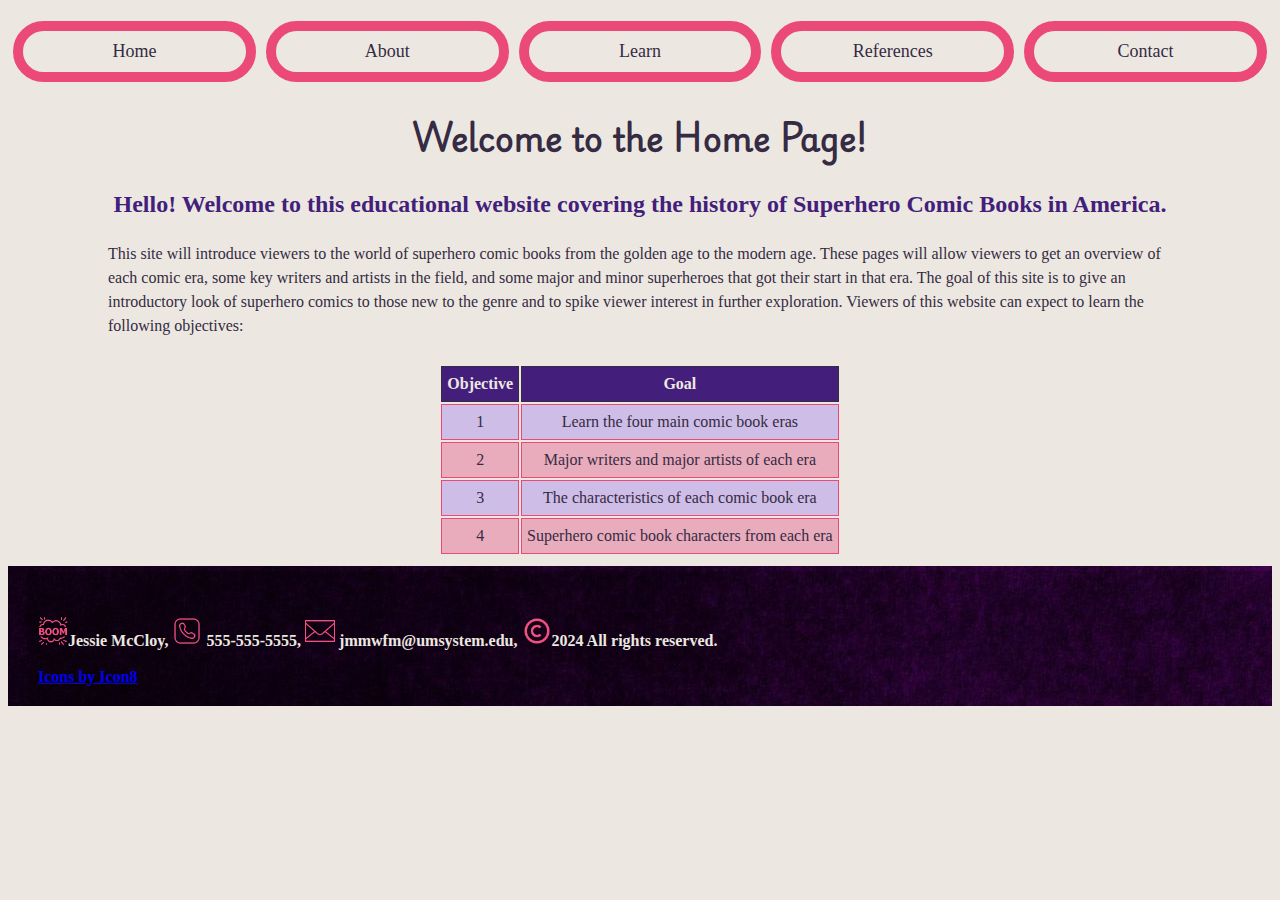
<file: islt_7310/index.html>
<!DOCTYPE html>
<html lang="en-US">
    <head>
        <meta charset="utf-8">
        <meta name="viewport" content="width=device-width, initial-scale=1">
        <link rel="shortcut icon" type="image/x-icon" href="favicon.ico">
        <title>Home Page</title>
        <!--This is the Home page for Web Development assignment-->

        <link rel="stylesheet" href="style.css">
        <link rel="navigation stylesheet" href="nav.css">

    </head>
    <body>
        <nav><ul>
            <li><a href = "index.html">Home</a></li>
            <li><a href = "about.html">About</a></li>
            <li><a href = "learn.html">Learn</a>
               <!--<ul>
                    <li><a href = "#">Link 1</a></li>
                    <li><a href = "#">Link 2</a></li>
                    <li><a href = "#">Link 3</a></li>
                    <li><a href = "#">Link 4</a></li>
                </ul></li>-->
            <li><a href = "reference.html">References</a></li>
            <li><a href = "contact.html">Contact</a></li>
        </ul></nav>
        <header> <h1>Welcome to the Home Page!</h1><!--This website is about the Comic Book history of Superheroes in the United States--></header>
        <main>
            <div class="welcome">
            <h2 class="h_index">Hello! Welcome to this educational website covering the history of
Superhero Comic Books in America.</h2>
            <p class="intro">This site will introduce viewers to the world of superhero comic books from
the golden age to the modern age. These pages will allow viewers to get an
overview of each comic era, some key writers and artists in the field, and
some major and minor superheroes that got their start in that era. The goal
of this site is to give an introductory look of superhero comics to those new
to the genre and to spike viewer interest in further exploration. Viewers of
this website can expect to learn the following objectives:
            <!-- <ol class="obj">
                <li>Learn the four main comic book eras: The Golden Age, The Silver Age,
The Bronze Age, and the Modern Age</li>
                <li>The characteristics of each comic book era</li>
                 <li>Major writers and major artists of each era</li>
                 <li>Superhero comic book characters from each era</li>
            </ol> -->
            <div class = "table">
                <table>
                    <thead>
                    <tr class="thead">
                        <th>Objective</th>
                        <th>Goal</th>
                    </tr>
                    </thead>
                    <tbody>
                    <tr>
                        <td>1</td>
                        <td>Learn the four main comic book eras</td>
                    </tr>
                    <tr>
                        <td>2</td>
                        <td>Major writers and major artists of each era</td>
                    </tr>
                    <tr>
                        <td>3</td>
                        <td>The characteristics of each comic book era</td>
                    </tr>
                    <tr>
                        <td>4</td>
                        <td>Superhero comic book characters from each era</td>
                    </tr>
                    </tbody>
                </table>
            </div>
        </div>
        </main>
        <footer>
            <img src="comic_icon.png" title="comic" width = "30"><strong>Jessie McCloy,</strong> 
            <img src="phone_icon.png" title="phone" width = "30"> <strong>555-555-5555, </strong>  
            <img src="email_icon.png" title="email" width = "30"> <strong>jmmwfm@umsystem.edu,</strong>   
            <img src="copyright_icon.png" title="copyright" width = "30"><strong>2024 All rights reserved.</strong><br><br>
            <a href="https://icon8.com"><strong>Icons by Icon8</strong></a>
        </footer>
    </body>
</html>
</file>
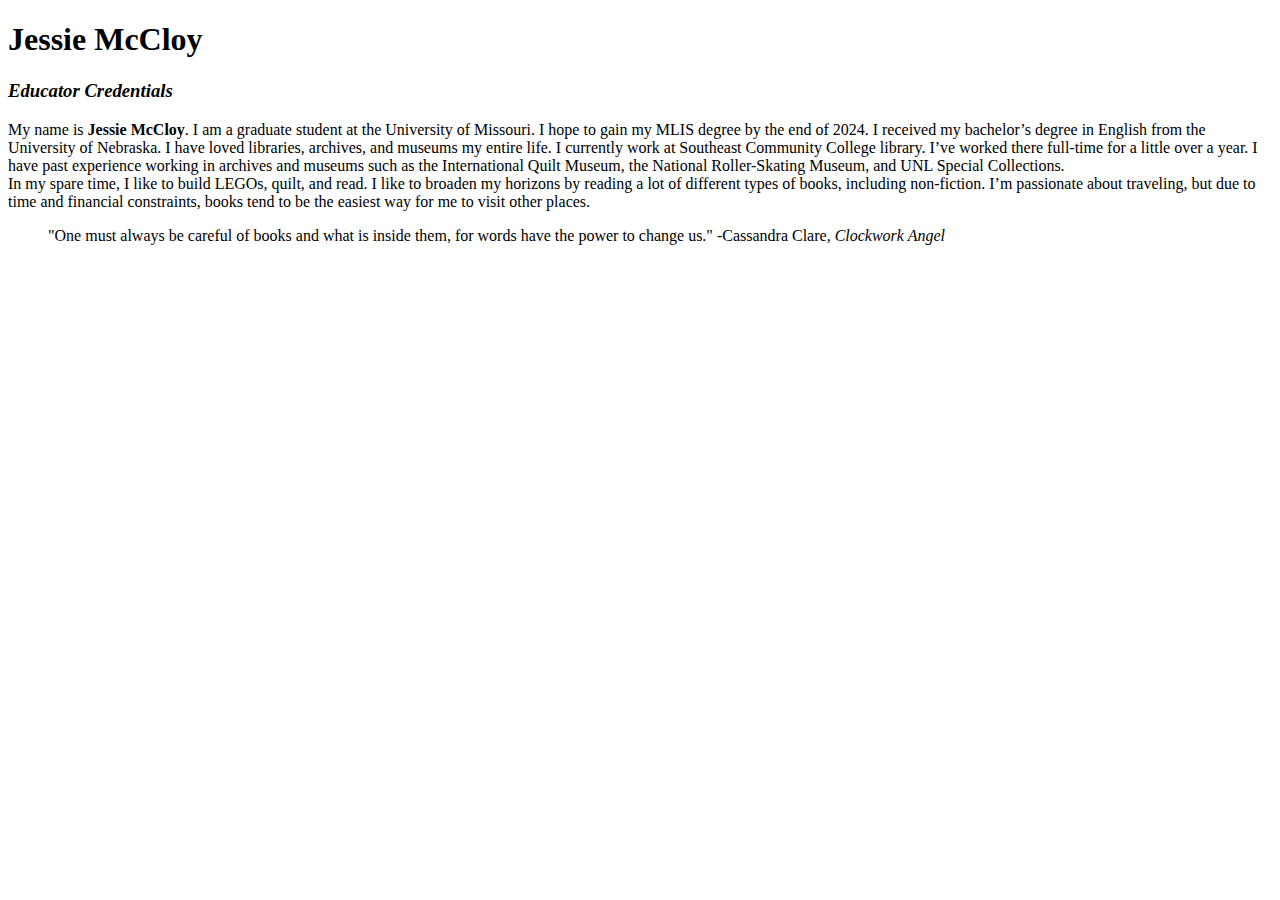
<file: about.html>
<!DOCTYPE html>
<html lang="en-US">
    <head>
        <meta charset="utf-8">
        <title>Jessie McCloy</title>
        <!--This is the About Me page for Web Development assignment-->
    </head>
    <body>
       <h1>Jessie McCloy</h1>
       <h3><em>Educator Credentials</em></h3>
       <p>My name is <strong>Jessie McCloy</strong>. I am a graduate student at the University of Missouri. I hope to gain my MLIS degree by the end of 2024. I received my bachelor’s degree in English from the University of Nebraska. I have loved libraries, archives, and museums my entire life. I currently work at Southeast Community College library. I’ve worked there full-time for a little over a year. I have past experience working in archives and museums such as the International Quilt Museum, the National Roller-Skating Museum, and UNL Special Collections. <br/> In my spare time, I like to build LEGOs, quilt, and read. I like to broaden my horizons by reading a lot of different types of books, including non-fiction. I’m passionate about traveling, but due to time and financial constraints, books tend to be the easiest way for me to visit other places.</p>

       <blockquote>"One must always be careful of books and what is inside them, for words have the power to change us." -Cassandra Clare, <em>Clockwork Angel</em></blockquote>

    </body>
</html>
</file>
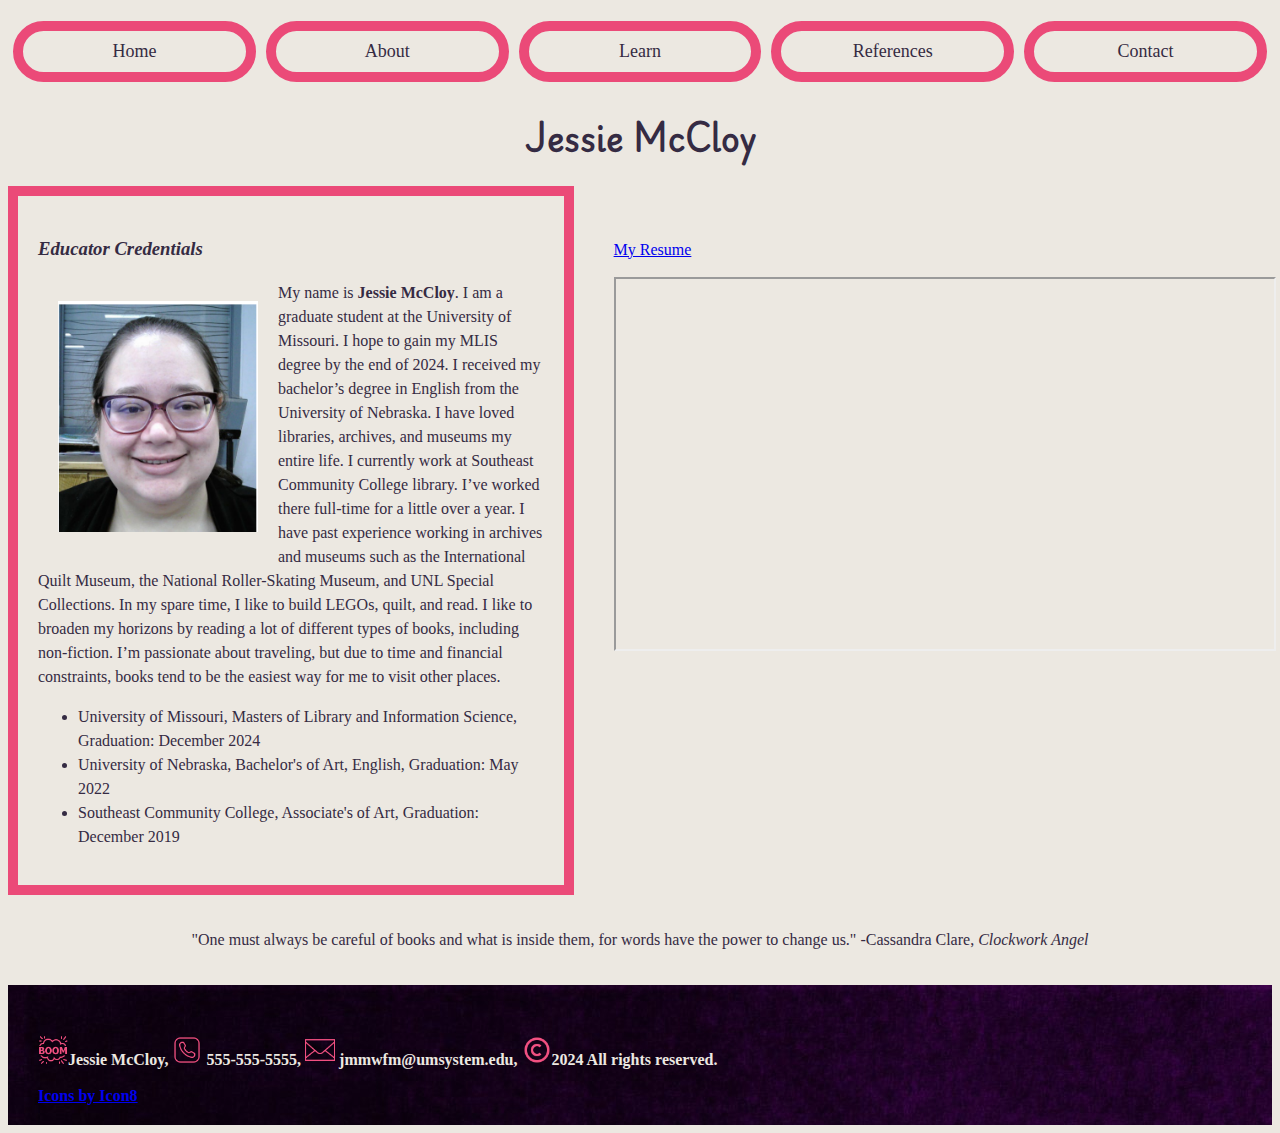
<file: islt_7310/about.html>
<!DOCTYPE html>
<html lang="en-US">
    <head>
        <meta charset="utf-8">
        <meta name="viewport" content="width=device-width, initial-scale=1">
        <link rel="shortcut icon" type="image/x-icon" href="favicon.ico">
        <title>About Me</title>
        <!--This is the About Me page for Web Development assignment-->

        <link rel="stylesheet" href="style.css">
        <link rel="navigation stylesheet" href="nav.css">
        
    </head>
    <body>
        <nav><ul>
            <li><a href = "index.html">Home</a></li>
            <li><a href = "about.html">About</a></li>
            <li><a href = "learn.html">Learn</a>
                <!--<ul>
                    <li><a href = "#">Link 1</a></li>
                    <li><a href = "#">Link 2</a></li>
                    <li><a href = "#">Link 3</a></li>
                    <li><a href = "#">Link 4</a></li>
                </ul></li>-->
            <li><a href = "reference.html">References</a></li>
            <li><a href = "contact.html">Contact</a></li>
        </ul></nav>
        <header><h1>Jessie McCloy</h1></header>
        <main>
            <div class = "container">
                <div class="bio"><h3><em>Educator Credentials</em></h3>
                <div class="me"><img src="Jessie.png" alt="Jessie McCloy Image" ></div>
                <p>My name is <strong>Jessie McCloy</strong>. I am a graduate student at the University of Missouri. I hope to gain my MLIS degree by the end of 2024. I received my bachelor’s degree in English from the University of Nebraska. I have loved libraries, archives, and museums my entire life. I currently work at Southeast Community College library. I’ve worked there full-time for a little over a year. I have past experience working in archives and museums such as the International Quilt Museum, the National Roller-Skating Museum, and UNL Special Collections. In my spare time, I like to build LEGOs, quilt, and read. I like to broaden my horizons by reading a lot of different types of books, including non-fiction. I’m passionate about traveling, but due to time and financial constraints, books tend to be the easiest way for me to visit other places.</p>
                <ul><li>University of Missouri, Masters of Library and Information Science, Graduation: December 2024</li><li> University of Nebraska, Bachelor's of Art, English, Graduation: May 2022</li><li>Southeast Community College, Associate's of Art, Graduation: December 2019</li></ul></div>

                <div class="resume"><a href="JessieMMcCloyResume2024.pdf">My Resume</a> <br> <br>
                    <div class = video style="padding:56.25% 0 0 0;position:relative;"><iframe src="https://player.vimeo.com/video/1013157712?badge=0&amp;autopause=0&amp;player_id=0&amp;app_id=58479" allow="autoplay; fullscreen; picture-in-picture; clipboard-write" style="position:absolute;top:0;left:0;width:100%;height:100%;" title="bio_video"></iframe></div><script src="https://player.vimeo.com/api/player.js"></script></div>

                <div class="quote"><blockquote>"One must always be careful of books and what is inside them, for words have the power to change us." -Cassandra Clare, <em>Clockwork Angel</em></blockquote></div> 
            </div>
        </main>    
        <footer>
            <img src="comic_icon.png" title="comic" width = "30"><strong>Jessie McCloy,</strong> 
            <img src="phone_icon.png" title="phone" width = "30"> <strong>555-555-5555, </strong>  
            <img src="email_icon.png" title="email" width = "30"> <strong>jmmwfm@umsystem.edu,</strong>   
            <img src="copyright_icon.png" title="copyright" width = "30"><strong>2024 All rights reserved.</strong><br><br>
            <a href="https://icon8.com"><strong>Icons by Icon8</strong></a>
        </footer>
    </body>
</html>
</file>
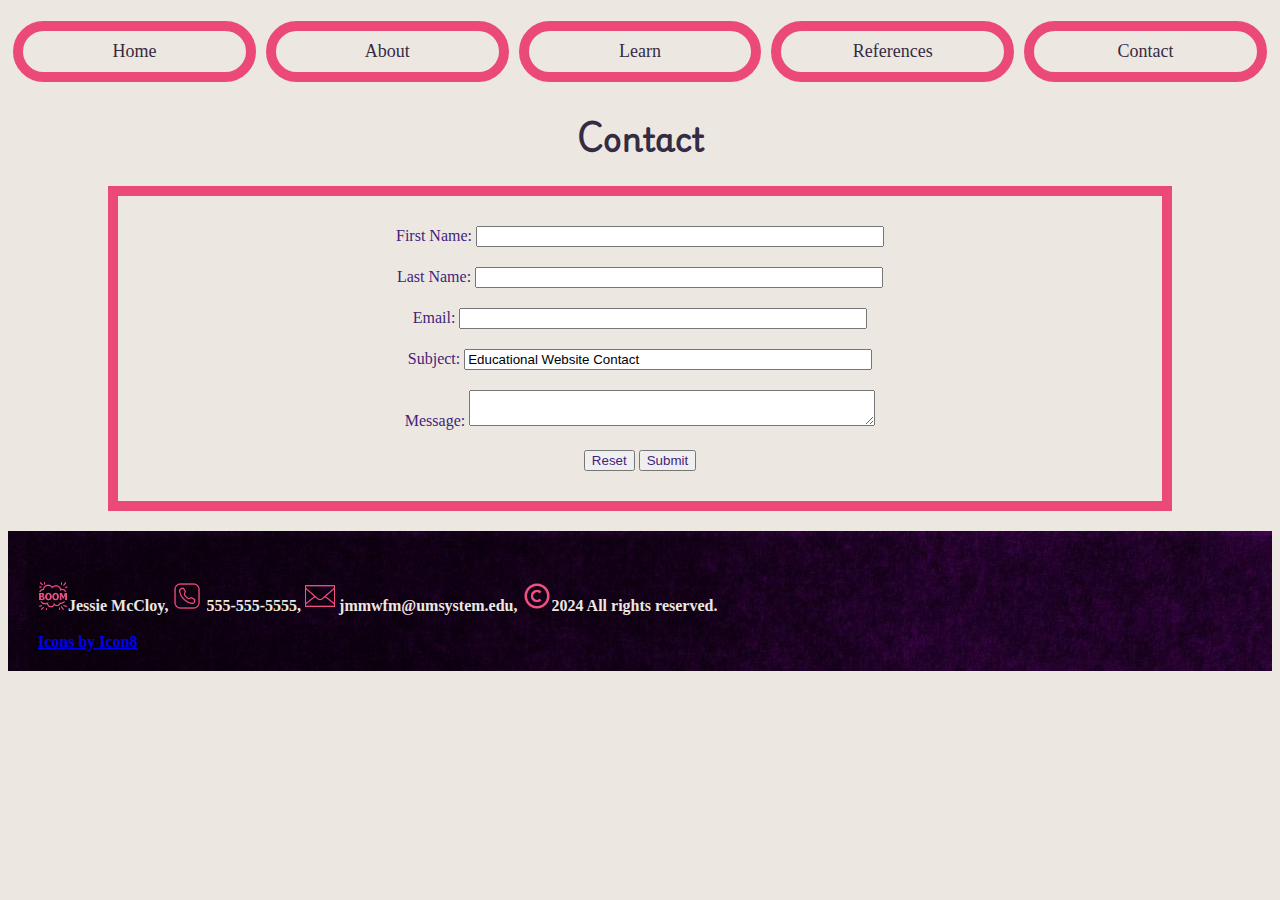
<file: islt_7310/contact.html>
<!DOCTYPE html>
<html lang="en-US">
    <head>
        <meta charset="utf-8">
        <meta name="viewport" content="width=device-width, initial-scale=1">
        <link rel="shortcut icon" type="image/x-icon" href="favicon.ico">
        <title>Contact</title>
        <!--This is the Home page for Web Development assignment-->

        <link rel="stylesheet" href="style.css">
        <link rel="navigation stylesheet" href="nav.css">
    </head>
    <body>
        <nav><ul>
            <li><a href = "index.html">Home</a></li>
            <li><a href = "about.html">About</a></li>
            <li><a href = "learn.html">Learn</a>
               <!--<ul>
                    <li><a href = "#">Link 1</a></li>
                    <li><a href = "#">Link 2</a></li>
                    <li><a href = "#">Link 3</a></li>
                    <li><a href = "#">Link 4</a></li>
                </ul></li>-->
            <li><a href = "reference.html">References</a></li>
            <li><a href = "contact.html">Contact</a></li>
        </ul></nav>
        <header><h1>Contact</h1></header>
        <main>
           <form action="mailto:jmmwfm@umsystem.edu" method="post" enctype="text/plain">
            <div>
                <label for = "fname">First Name:</label>
                <input type="text" name="fname" id="fname" required>
            </div>
            <div>
                <label for = "lname" >Last Name:</label>
                <input type="text" name="lname" id="lname" required>
            </div>
            <div>
                <label for = "email">Email:</label>
                <input type = "email" name="email" id="email" required>
            </div>
            <div>
                <label for = "subject">Subject:</label>
                <input id="subject" name="subject" value="Educational Website Contact" required>
            </div>
            <div>
                <label for = "message">Message:</label>
                <textarea id="message" name="message" required></textarea>
            </div>
            <div>
                <button type="reset">Reset</button>
                <button type="submit">Submit</button>
            </div>
           </form>
        </main>
        <footer>
            <img src="comic_icon.png" title="comic" width = "30"><strong>Jessie McCloy,</strong> 
            <img src="phone_icon.png" title="phone" width = "30"> <strong>555-555-5555, </strong>  
            <img src="email_icon.png" title="email" width = "30"> <strong>jmmwfm@umsystem.edu,</strong>   
            <img src="copyright_icon.png" title="copyright" width = "30"><strong>2024 All rights reserved.</strong><br><br>
            <a href="https://icon8.com"><strong>Icons by Icon8</strong></a>
        </footer>
    </body>
</html>
</file>
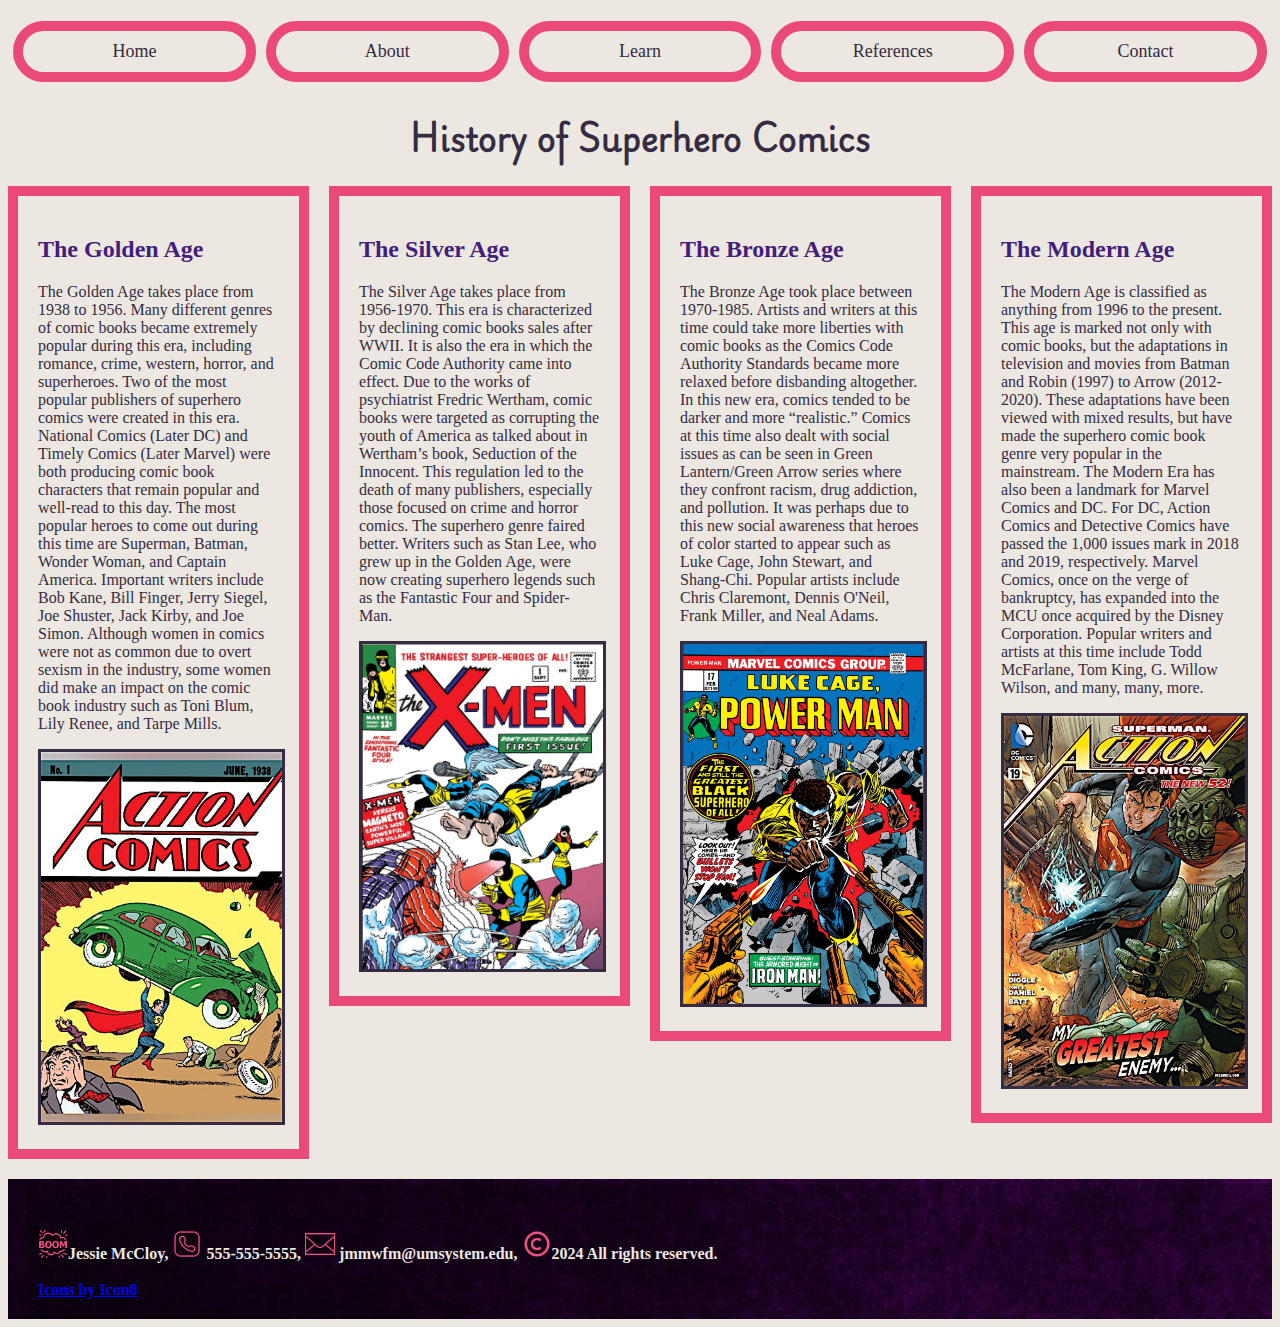
<file: islt_7310/learn.html>
<!DOCTYPE html>
<html lang="en-US">
    <head>
        <meta charset="utf-8">
        <meta name="viewport" content="width=device-width, initial-scale=1">
        <link rel="shortcut icon" type="image/x-icon" href="favicon.ico">
        <title>Let's Learn</title>
        <!--This is the Let's Learn page for Web Development assignment-->

        <link rel="stylesheet" href="style.css">
        <link rel="navigation stylesheet" href="nav.css">

    </head>
    <body>
        <nav><ul>
            <li><a href = "index.html">Home</a></li>
            <li><a href = "about.html">About</a></li>
            <li><a href = "learn.html">Learn</a>
                <!--<ul>
                    <li><a href = "#">Link 1</a></li>
                    <li><a href = "#">Link 2</a></li>
                    <li><a href = "#">Link 3</a></li>
                    <li><a href = "#">Link 4</a></li>
                </ul></li>-->
            <li><a href = "reference.html">References</a></li>
            <li><a href = "contact.html">Contact</a></li>
        </ul></nav>
        <header><h1>History of Superhero Comics</h1></header>
        <main>
            <div class="history">
            <div class="golden"><h2><span>T</span>he <span>G</span>olden <span>A</span>ge</h2>
            <p>The Golden Age takes place from 1938 to 1956. Many different genres of
            comic books became extremely popular during this era, including romance, crime,
            western, horror, and superheroes. Two of the most popular publishers of superhero
            comics were created in this era. National Comics (Later DC) and Timely Comics (Later
            Marvel) were both producing comic book characters that remain popular and well-read
            to this day. The most popular heroes to come out during this time are Superman,
            Batman, Wonder Woman, and Captain America. Important writers include Bob Kane, Bill
            Finger, Jerry Siegel, Joe Shuster, Jack Kirby, and Joe Simon. Although women in comics
            were not as common due to overt sexism in the industry, some women did make an
            impact on the comic book industry such as Toni Blum, Lily Renee, and Tarpe Mills.</p>  
            <div><img src="AC1.jpg" alt="Action Comics #1"> </div>
            </div> 
            <div class="silver">    
            <h2><span>T</span>he <span>S</span>ilver <span>A</span>ge</h2>
            <p>The Silver Age takes place from 1956-1970. This era is characterized by
            declining comic books sales after WWII. It is also the era in which the Comic Code
            Authority came into effect. Due to the works of psychiatrist Fredric Wertham, comic
            books were targeted as corrupting the youth of America as talked about in Wertham’s
            book, Seduction of the Innocent. This regulation led to the death of many publishers,
            especially those focused on crime and horror comics. The superhero genre faired better.
            Writers such as Stan Lee, who grew up in the Golden Age, were now creating superhero
            legends such as the Fantastic Four and Spider-Man.</p>
            <div><img src="XM1.jpg" alt="X-Men #1" ></div>
            </div>
            <div class = "bronze"><h2><span>T</span>he <span>B</span>ronze <span>A</span>ge</h2>
            <p>The Bronze Age took place between 1970-1985. Artists and writers at this
            time could take more liberties with comic books as the Comics Code Authority Standards
            became more relaxed before disbanding altogether. In this new era, comics tended to be
            darker and more “realistic.” Comics at this time also dealt with social issues as can be
            seen in Green Lantern/Green Arrow series where they confront racism, drug addiction,
            and pollution. It was perhaps due to this new social awareness that heroes of color
            started to appear such as Luke Cage, John Stewart, and Shang-Chi. Popular artists include Chris Claremont, Dennis O'Neil, Frank Miller, and Neal Adams. </p>
            <div><img src="PM17.jpg" alt="Power Man #17" ></div>        
            </div>
            <div class = "modern"><h2><span>T</span>he <span>M</span>odern <span>A</span>ge</h2>
            <p>The Modern Age is classified as anything from 1996 to the present. This age
            is marked not only with comic books, but the adaptations in television and movies from
            Batman and Robin (1997) to Arrow (2012-2020). These adaptations have been viewed
            with mixed results, but have made the superhero comic book genre very popular in the
            mainstream. The Modern Era has also been a landmark for Marvel Comics and DC. For
            DC, Action Comics and Detective Comics have passed the 1,000 issues mark in 2018
            and 2019, respectively. Marvel Comics, once on the verge of bankruptcy, has expanded
            into the MCU once acquired by the Disney Corporation. Popular writers and artists at
            this time include Todd McFarlane, Tom King, G. Willow Wilson, and many, many, more. </p>
            <div><img src="AC2011.jpg" alt="Action Comics (2011)" ></div></div>
        </div>
        </main>
        <footer>
            <img src="comic_icon.png" title="comic" width = "30"><strong>Jessie McCloy,</strong> 
            <img src="phone_icon.png" title="phone" width = "30"> <strong>555-555-5555, </strong>  
            <img src="email_icon.png" title="email" width = "30"> <strong>jmmwfm@umsystem.edu,</strong>   
            <img src="copyright_icon.png" title="copyright" width = "30"><strong>2024 All rights reserved.</strong><br><br>
            <a href="https://icon8.com"><strong>Icons by Icon8</strong></a>
        </footer>
    </body>
</html>
</file>
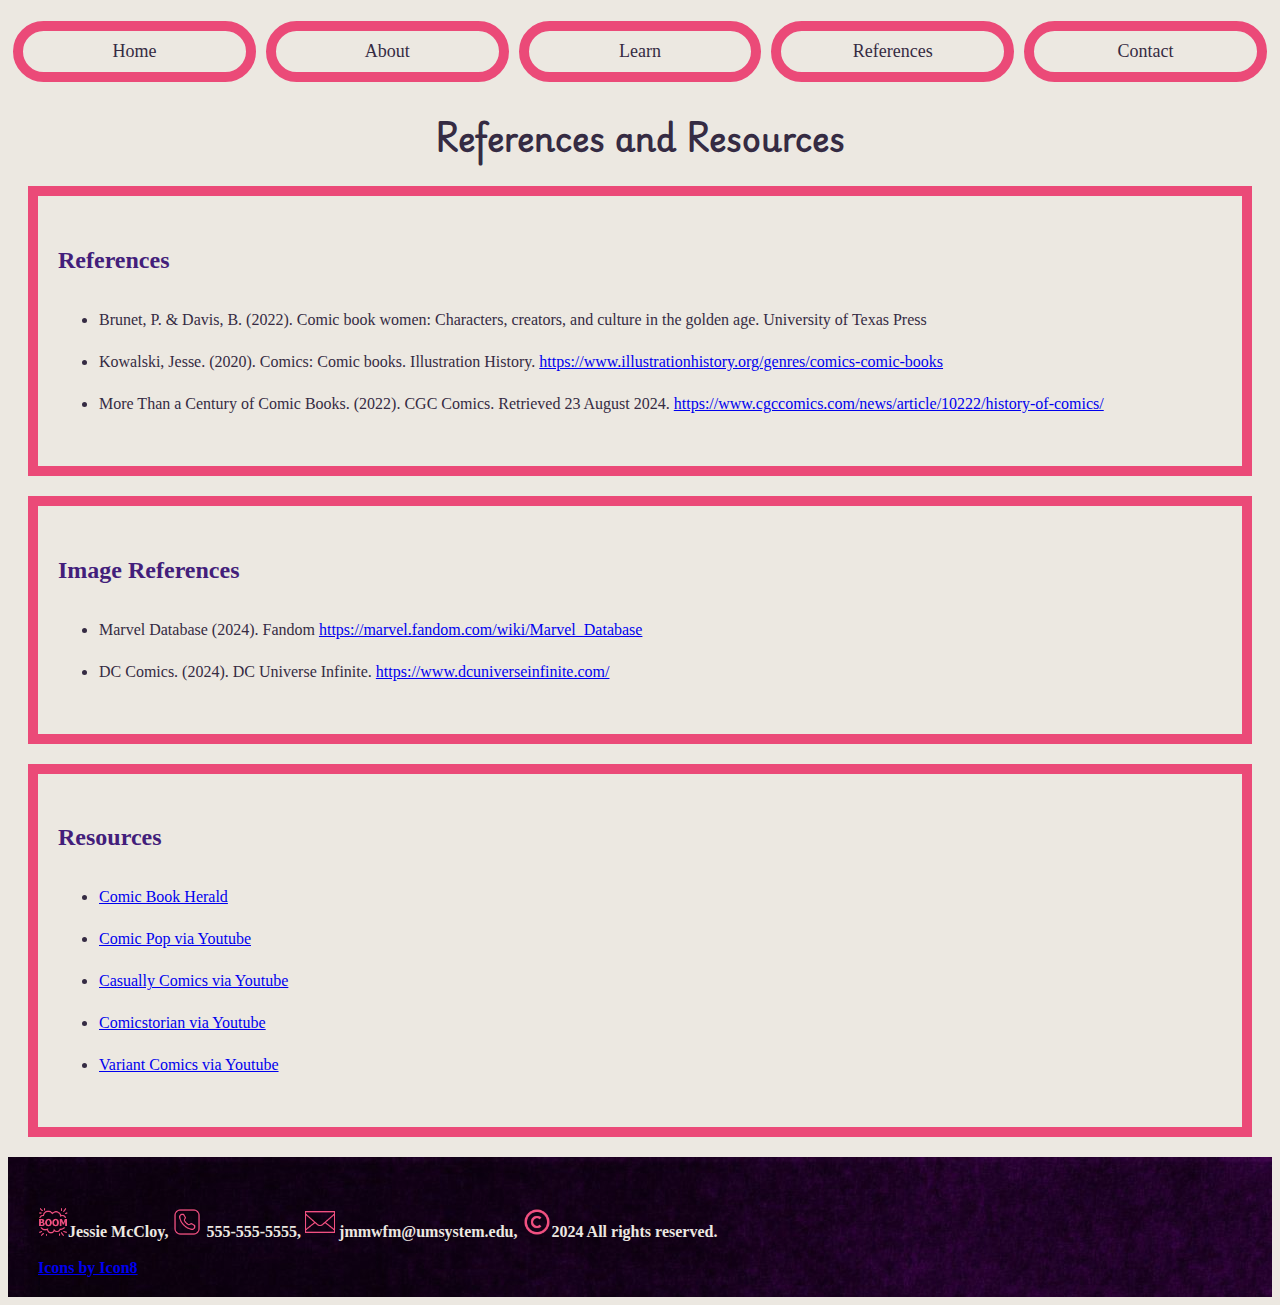
<file: islt_7310/reference.html>
<!DOCTYPE html>
<html lang="en-US">
    <head>
        <meta charset="utf-8">
        <meta name="viewport" content="width=device-width, initial-scale=1">
        <link rel="shortcut icon" type="image/x-icon" href="favicon.ico">
        <title>References and Resources</title>
        <!--This is the Reference and Resources page for Web Development assignment-->

        <link rel="stylesheet" href="style.css">
        <link rel="navigation stylesheet" href="nav.css">

    </head>
    <body>
        <nav><ul>
            <li><a href = "index.html">Home</a></li>
            <li><a href = "about.html">About</a></li>
            <li><a href = "learn.html">Learn</a>
               <!--<ul>
                    <li><a href = "#">Link 1</a></li>
                    <li><a href = "#">Link 2</a></li>
                    <li><a href = "#">Link 3</a></li>
                    <li><a href = "#">Link 4</a></li>
                </ul></li>-->
            <li><a href = "reference.html">References</a></li>
            <li><a href = "contact.html">Contact</a></li>
        </ul></nav>
        <header><h1>References and Resources</h1></header>
        <main>
            <div class="refpage">
           <div class = "ref"><h2><span>R</span>eferences</h2>
                <ul class="hang">
                    <li>Brunet, P. & Davis, B. (2022). Comic book women: Characters, creators, and culture in
                        the golden age. University of Texas Press</li>
                    <li>Kowalski, Jesse. (2020). Comics: Comic books. Illustration History.
                        <a href = "https://www.illustrationhistory.org/genres/comics-comic-books">https://www.illustrationhistory.org/genres/comics-comic-books</a></li>
                    <li>More Than a Century of Comic Books. (2022). CGC Comics. Retrieved 23 August 2024.
                        <a href="https://www.cgccomics.com/news/article/10222/history-of-comics/">https://www.cgccomics.com/news/article/10222/history-of-comics/</a></li>
                </ul></div>
           <div class = "photo"><h2><span>I</span>mage <span>R</span>eferences</h2>
                <ul class="hang">
                    <li>Marvel Database (2024). Fandom
                        <a href="https://marvel.fandom.com/wiki/Marvel_Database">https://marvel.fandom.com/wiki/Marvel_Database</a></li>
                    <li>DC Comics. (2024). DC Universe Infinite.
                        <a href="https://www.dcuniverseinfinite.com/">https://www.dcuniverseinfinite.com/</a></li>
                </ul></div>
           <div class="resources"><h2><span>R</span>esources</h2>
                <ul class="hang">
                    <li><a href="https://www.comicbookherald.com/">Comic Book Herald</a></li>
                    <li><a href= "https://www.youtube.com/comicpop">Comic Pop via Youtube</a></li>
                    <li><a href= "https://www.youtube.com/@CasuallyComics">Casually Comics via Youtube</a></li>
                    <li><a href= "https://www.youtube.com/@comicstorian">Comicstorian via Youtube</a></li>
                    <li><a href= "https://www.youtube.com/@variant">Variant Comics via Youtube</a></li>
                </ul></div></div>
        </main>
        <footer>
            <img src="comic_icon.png" title="comic" width = "30"><strong>Jessie McCloy,</strong> 
            <img src="phone_icon.png" title="phone" width = "30"> <strong>555-555-5555, </strong>  
            <img src="email_icon.png" title="email" width = "30"> <strong>jmmwfm@umsystem.edu,</strong>   
            <img src="copyright_icon.png" title="copyright" width = "30"><strong>2024 All rights reserved.</strong><br><br>
            <a href="https://icon8.com"><strong>Icons by Icon8</strong></a>
        </footer>
    </body>
</html>
</file>
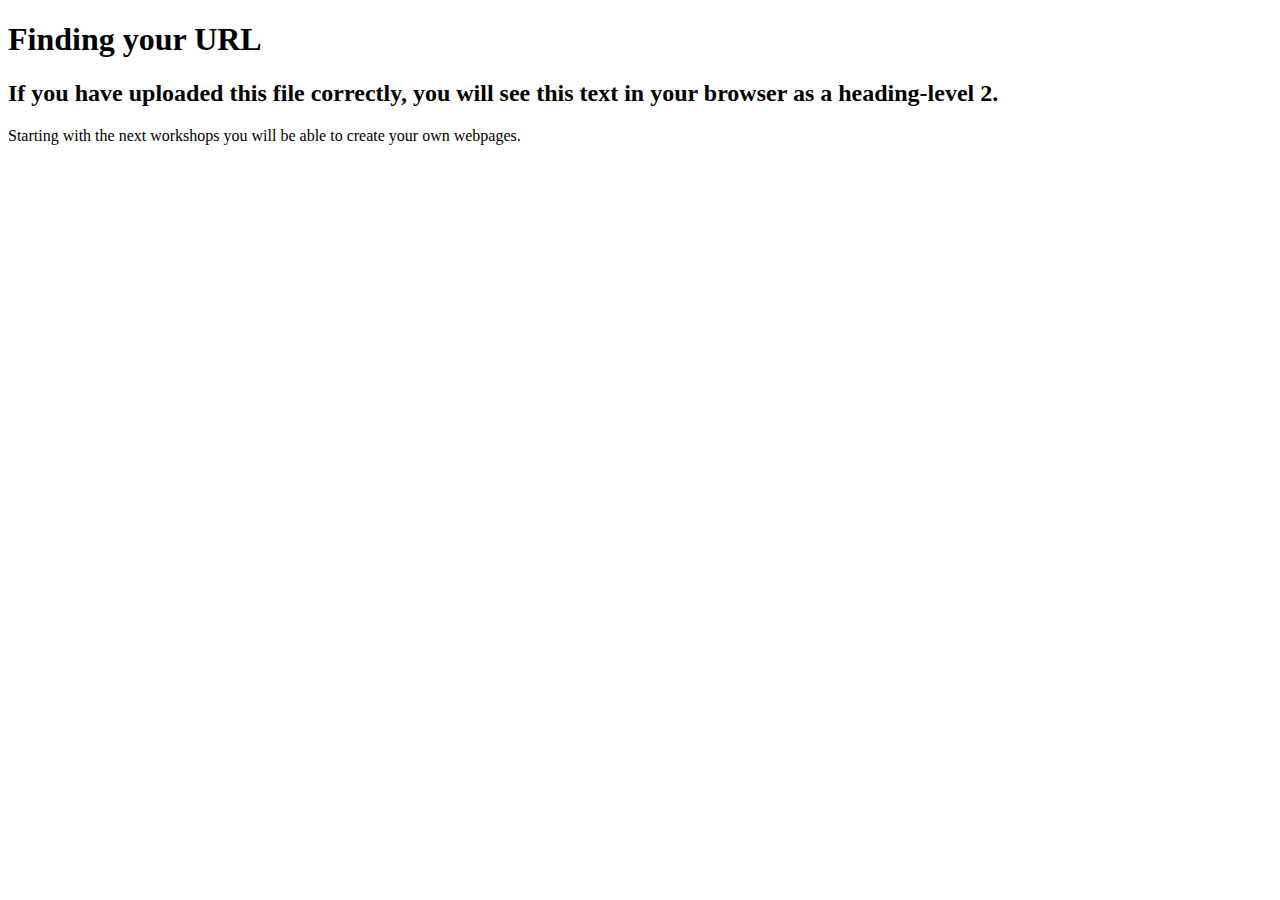
<file: islt_7310/test.html>
<!DOCTYPE html>
<html>
    
    <head>
        <meta charset="utf-8">
       <title>Finding Your URL</title>
        <meta name="description" content="Finding your URL in GitHub">
    </head>
    <body>
        
        <h1>Finding your URL</h1>
        <h2>If you have uploaded this file correctly, you will see this text in your browser as a heading-level 2.</h2>
        
        <p>
            Starting with the next workshops you will be able to create your own webpages.
        </p>
        
    
    </body>
</html>
</file>
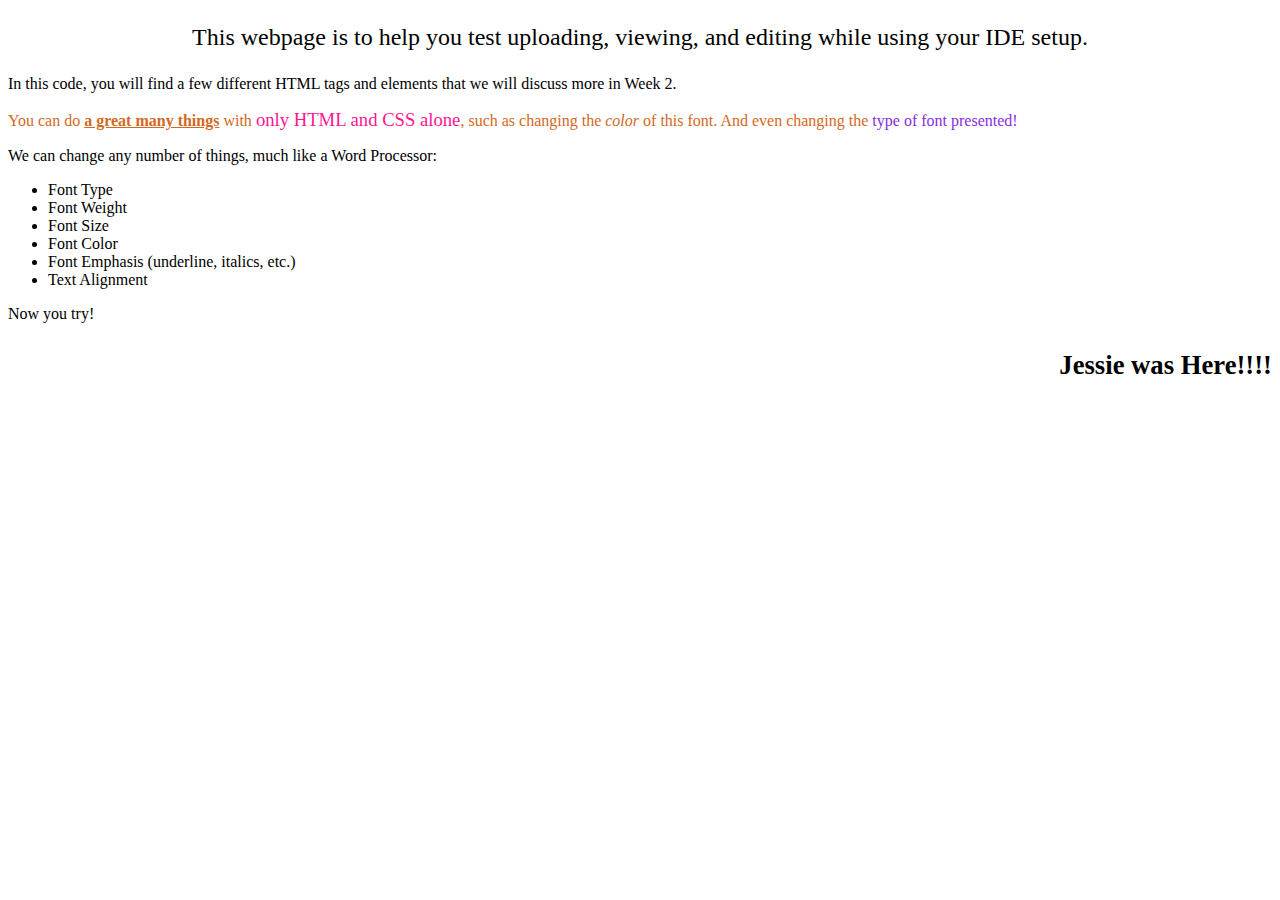
<file: islt_7310/webpageTest.html>
<!DOCTYPE html>
<html lang="en-US">
<head>
    <title>testing your website</title>
    <meta charset="utf-8">
</head>
<body>
<p style="text-align: center; font-size: 18pt;">This webpage is to help you test uploading, viewing, and editing while using your IDE setup.</p>
    
<p>In this code, you will find a few different HTML tags and elements that we will discuss more in Week 2.</p>
    <p style="color:chocolate;">You can do <span style="font-weight: 600; text-decoration: underline;"> a great many things</span> with <span style="font-size: 14pt; color: deeppink;">only HTML and CSS alone</span>, such as changing the <em>color</em> of this font. And even changing the <span style="font-family: cursive; color:blueviolet;"> type of font presented!</span></p>
    <p>We can change any number of things, much like a Word Processor:</p>
    <ul>
    <li>Font Type</li>
        <li>Font Weight</li>
        <li>Font Size</li>
        <li>Font Color</li>
        <li>Font Emphasis (underline, italics, etc.)</li>
        <li>Text Alignment</li>
    </ul>
    <p> Now you try! </p>
    <p style="text-align: right; font-weight: bold; font-size: 20pt;"> Jessie was Here!!!!</p>
    
</body>
</html>
</file>
<file: islt_7310/style.css>
/*Everything!!!*/
@font-face{
    font-family: Playwrite;
    src: url("Playwrite.ttf")
}

h1 {
    font-family: Playwrite;
    display: flex;
    color: #352b43;
    justify-content: center;

}

h2{
    color:#431e7b;
}

.h_index{
    text-align: center;
}

body{
    background-color:#ece8e1;
}

main{
    font-family: 'Trebuchet MS';
    background-color: #ece8e1;
    color: #352b43;
}


span{
    font-family:'Trebuchet MS';
    color:#431e7b;
}

.hang li{
    padding-bottom: 10px;
    padding-left: 36px;
    text-indent: -35px;
}


footer{
    padding-top:50px;
}

.welcome{
    line-height:1.5;
}

/*footer background image*/

footer{
    background-image:url(dark.jpg);
    background-repeat: no-repeat;
    color:#ece8e1;
    padding-left: 30px;
    padding-bottom:20px;
}

/*Icon Transform*/
footer img{
    transition: transform 1s;
}

footer img:hover{
    transform: scale(1.5);
}

/*Home Page table*/
.table{
    text-align:center;
    padding: 10px;
    display: flex;
    justify-content: center;
}

.table th{
    background-color: #431e7b;
    color:#ece8e1;
    border: 1px solid #352b43;
    padding: 5px;
}

.table td{
    border: 1px solid #eb4a78;
    padding: 5px;
}

tr:nth-child(even) {
    background-color: #e9acbd;
}

tr:nth-child(odd) {
    background-color: #cebde6;
}

/*About Me flexgrids*/

.container{
    display:flex;
    justify-content:space-evenly;
    align-items:baseline;
    flex-wrap: wrap;
    gap: 20px;

}

.bio{
    border: 10px solid #eb4a78;
    width: 40%;
    padding: 20px;
    line-height:1.5;
}

.resume{
   flex: 1;
   padding-bottom:20px;
   padding-left:20px;
}

.quote{ 
    flex-direction:column;
    margin-bottom:20px;
}

/*Let's Learn flexgrids*/

.history{
    display:flex;
    align-items:baseline;
    justify-content:center;
    gap: 20px;
    margin-bottom: 20px;
}

.golden{
    border: 10px solid #eb4a78;
    width: 40%;
    padding: 20px;

}

.history img{
    max-width:100%;
    max-height:100%;
    border:#352b43 solid 3px;
}


.silver{
    border: 10px solid #eb4a78;
    width: 40%;
    padding: 20px;

}.bronze{
    border: 10px solid #eb4a78;
    width: 40%;
    padding: 20px;

}.modern{
    border: 10px solid #eb4a78;
    width: 40%;
    padding: 20px;
    margin-bottom: 20px;
}

/*References and Resources*/

.ref{
    border: 10px solid #eb4a78;
    padding: 20px;
    margin: 20px;
    line-height: 2;
}

.photo{
    border: 10px solid #eb4a78;
    padding: 20px;
    margin: 20px;
    line-height: 2;
}

.resources{
    border: 10px solid #eb4a78;
    padding: 20px;
    margin: 20px;
    line-height: 2;
}


.intro{
    margin-left:100px;
    margin-right:100px;
}

.obj{
    margin-left:160px;
}

.bio img{
    width:200px;
    height:auto;
    text-wrap: wrap;
    float: left;
    padding: 20px;
}

/*Contact Page*/

form{
    padding:20px;
    border: 10px solid #eb4a78;
    flex-direction: column;
    display: flex;
    margin-bottom: 20px;
    margin-left:100px;
    margin-right: 100px;
    color:#431e7b;
    justify-content: center;
    align-items: center;;
}

form div{
    padding:10px;
}

form input{
    width: 400px;
}

form textarea{
    width: 400px;
}

button{
    color:#431e7b;
}




@media(max-width:800px){
    .container{
        display:flex;
        flex-direction:column;
    }
    .bio{
        flex: 1;
        width:auto;
    }
    .resume{
        flex:1;
        align-self:center;
        margin:30px;
    }
    .history{
        display:flex;
        flex-direction: column;
    }
    .golden{
        width:auto;
    }
    .silver{
        width:auto;
    }
    .bronze{
        width:auto;
    }
    .modern{
        width:auto;
    }
    .history img{
        object-fit:cover;
        width:100%;
    }
    .intro{
        margin: 0px;
        width: 100%;
    }
    .obj{
        margin:0px;
        width:100%;
    }
    .video{
        flex: 1;
        width:auto;
    }

    .bio img{
        width:100px;
        height:auto;
        text-wrap: wrap;
    }
    .ref{
        word-wrap: break-word;
    }
    .resources{
        word-wrap: break-word;
    }
    .photo{
        word-wrap: break-word;    }

    form{
        flex:1;
        padding:20px;
        border: 10px solid #eb4a78;
        flex-direction: column;
        display: flex;
        width:auto;
        margin-left: auto;
        margin-right:auto;
        color:#431e7b;
        justify-content: center;
        align-items: center;;
    }

    form input{
        width: auto;
    }
    
    form textarea{
        width: auto;
    }
}


/*Print Query*/
@media print{
    *{
        background: transparent !important;
        color: black !important;
        box-shadow:none !important;
        text-shadow: none !important;
        border: none !important;
}
    nav{
        display: none !important;
    }

    @page{
        margin: 1in;
    }
}
</file>
<file: islt_7310/nav.css>
/* General Navigation Styles */
nav ul {
    list-style-type: none;
    padding: 0;
}

nav a {
    text-decoration: none;
    text-align: center;
    font-family: 'Trebuchet MS';
    font-size: 18px;
    color: #352b43;
    display: block;
    padding: 10px;
    border: 10px solid #eb4a78;
    border-radius: 50px;
    margin: 5px;
}

nav ul li ul {
    display: none; /* Hide submenus by default */
    list-style-type: none;
    padding: 0;
}

nav a:hover {
    background-color: #352b43;
    color: #eb4a78;
}

nav a:active {
    background-color: #431e7b;
}

nav ul {
    display: flex;
    justify-content: space-evenly;
    align-items: center;
}

nav li {
    flex: 1 1 0;
}

nav ul li {
    list-style: none;
    position: relative;
    display: block;
}

nav ul li:hover ul {
    display: block;
    position: absolute;
    background: #ece8e1;
    width: 100%;
    padding: 5px;
}

/* Mobile-Specific Styles */
@media (max-width: 800px) {
    nav {
        display: flex;
        flex-direction: column;
    }

    nav ul {
        display: flex;
        flex-direction: column;
        padding: 0;
    }

    nav ul li {
        display: block;
        width: 100%;
    }

    nav ul li ul {
        display: none; /* Ensure the dropdown is hidden initially */
        position: relative;
    }

    nav ul li:focus-within ul,
    nav ul li:hover ul {
        display: flex; /* Show the dropdown when parent is focused or hovered */
        flex-direction: column;
        position: relative;
        background: #ece8e1;
        padding: 0;
        width: 100%;
    }

    nav ul li a {
        width: 100%;
        box-sizing: border-box;
    }

    nav ul li ul li a {
        padding-left: 15px; /* Slightly indent submenu items */
    }
}
</file>
